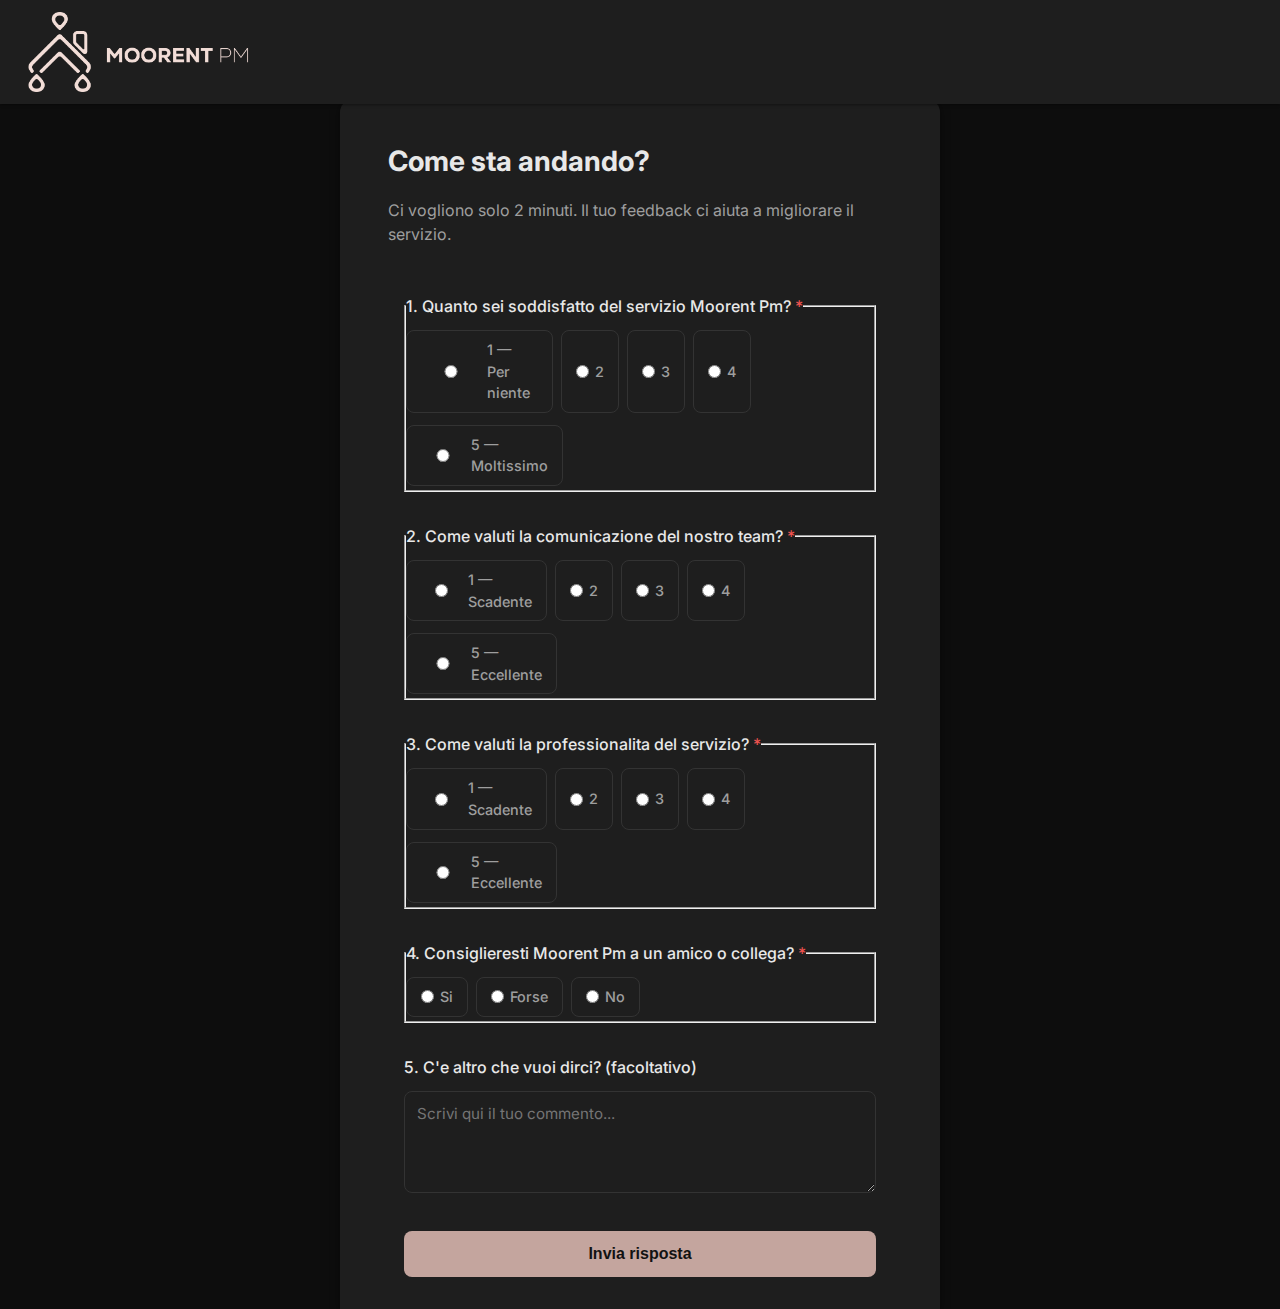
<file: followup.html>
<!DOCTYPE html>
<html lang="it">
<head>
  <meta charset="UTF-8">
  <meta name="viewport" content="width=device-width, initial-scale=1.0">
  <title>Questionario Follow-up - Moorent Pm</title>
  <link rel="preconnect" href="https://fonts.googleapis.com">
  <link rel="preconnect" href="https://fonts.gstatic.com" crossorigin>
  <link href="https://fonts.googleapis.com/css2?family=Inter:wght@400;500;600;700&display=swap" rel="stylesheet">
  <link rel="stylesheet" href="css/main.css">
  <link rel="stylesheet" href="css/steps.css">
  <style>
    .followup-form { max-width: 600px; margin: 0 auto; padding: 24px 16px; }
    .followup-question { margin-bottom: 32px; }
    .followup-question legend { font-size: 1rem; font-weight: 500; color: var(--color-primary); margin-bottom: 12px; display: block; }
    .radio-group { display: flex; flex-wrap: wrap; gap: 8px; }
    .radio-group label { display: flex; align-items: center; gap: 6px; cursor: pointer; padding: 8px 14px; border: 1px solid #333; border-radius: var(--radius); color: var(--color-secondary); font-size: 0.9rem; transition: border-color var(--transition-fast), color var(--transition-fast); }
    .radio-group input[type="radio"] { accent-color: var(--color-accent); }
    .radio-group input[type="radio"]:checked + span { color: var(--color-accent); }
    .radio-group label:has(input:checked) { border-color: var(--color-accent); color: var(--color-accent); }
    textarea { width: 100%; background: #1e1e1e; border: 1px solid #333; border-radius: var(--radius); color: var(--color-primary); padding: 12px; font-family: var(--font-primary); font-size: 0.95rem; resize: vertical; }
    textarea:focus { outline: none; border-color: var(--color-accent); }
    .submit-btn { width: 100%; padding: 14px; background: var(--color-accent); color: #121212; border: none; border-radius: var(--radius); font-size: 1rem; font-weight: 600; cursor: pointer; transition: opacity var(--transition-fast); }
    .submit-btn:disabled { opacity: 0.5; cursor: not-allowed; }
    .status-msg { text-align: center; padding: 24px; border-radius: var(--radius); margin-top: 24px; }
    .status-msg.success { background: #1a3a1a; color: #81c784; border: 1px solid #2e7d32; }
    .status-msg.error { background: #3a1a1a; color: #ef9a9a; border: 1px solid #c62828; }
  </style>
</head>
<body>
  <header>
    <img src="assets/logo-moorent-pm-light.png" alt="Moorent Pm" class="header-logo">
  </header>

  <main class="form-container">
    <section class="form-step active" data-step="0">
      <h2>Come sta andando?</h2>
      <p>Ci vogliono solo 2 minuti. Il tuo feedback ci aiuta a migliorare il servizio.</p>

      <form id="followup-form" class="followup-form" novalidate>

        <!-- Domanda 1: Soddisfazione generale -->
        <fieldset class="followup-question">
          <legend>1. Quanto sei soddisfatto del servizio Moorent Pm? <span style="color:var(--color-error);">*</span></legend>
          <div class="radio-group" role="radiogroup" aria-label="Soddisfazione generale">
            <label>
              <input type="radio" name="soddisfazione" value="1" required>
              <span>1 — Per niente</span>
            </label>
            <label>
              <input type="radio" name="soddisfazione" value="2">
              <span>2</span>
            </label>
            <label>
              <input type="radio" name="soddisfazione" value="3">
              <span>3</span>
            </label>
            <label>
              <input type="radio" name="soddisfazione" value="4">
              <span>4</span>
            </label>
            <label>
              <input type="radio" name="soddisfazione" value="5">
              <span>5 — Moltissimo</span>
            </label>
          </div>
        </fieldset>

        <!-- Domanda 2: Comunicazione -->
        <fieldset class="followup-question">
          <legend>2. Come valuti la comunicazione del nostro team? <span style="color:var(--color-error);">*</span></legend>
          <div class="radio-group" role="radiogroup" aria-label="Comunicazione">
            <label>
              <input type="radio" name="comunicazione" value="1" required>
              <span>1 — Scadente</span>
            </label>
            <label>
              <input type="radio" name="comunicazione" value="2">
              <span>2</span>
            </label>
            <label>
              <input type="radio" name="comunicazione" value="3">
              <span>3</span>
            </label>
            <label>
              <input type="radio" name="comunicazione" value="4">
              <span>4</span>
            </label>
            <label>
              <input type="radio" name="comunicazione" value="5">
              <span>5 — Eccellente</span>
            </label>
          </div>
        </fieldset>

        <!-- Domanda 3: Professionalita -->
        <fieldset class="followup-question">
          <legend>3. Come valuti la professionalita del servizio? <span style="color:var(--color-error);">*</span></legend>
          <div class="radio-group" role="radiogroup" aria-label="Professionalita">
            <label>
              <input type="radio" name="professionalita" value="1" required>
              <span>1 — Scadente</span>
            </label>
            <label>
              <input type="radio" name="professionalita" value="2">
              <span>2</span>
            </label>
            <label>
              <input type="radio" name="professionalita" value="3">
              <span>3</span>
            </label>
            <label>
              <input type="radio" name="professionalita" value="4">
              <span>4</span>
            </label>
            <label>
              <input type="radio" name="professionalita" value="5">
              <span>5 — Eccellente</span>
            </label>
          </div>
        </fieldset>

        <!-- Domanda 4: Consiglieresti -->
        <fieldset class="followup-question">
          <legend>4. Consiglieresti Moorent Pm a un amico o collega? <span style="color:var(--color-error);">*</span></legend>
          <div class="radio-group" role="radiogroup" aria-label="Consiglieresti">
            <label>
              <input type="radio" name="consiglieresti" value="si" required>
              <span>Si</span>
            </label>
            <label>
              <input type="radio" name="consiglieresti" value="forse">
              <span>Forse</span>
            </label>
            <label>
              <input type="radio" name="consiglieresti" value="no">
              <span>No</span>
            </label>
          </div>
        </fieldset>

        <!-- Domanda 5: Nota libera -->
        <div class="followup-question">
          <label for="nota-libera" style="font-size:1rem;font-weight:500;color:var(--color-primary);display:block;margin-bottom:12px;">
            5. C'e altro che vuoi dirci? (facoltativo)
          </label>
          <textarea
            id="nota-libera"
            name="notaLibera"
            rows="4"
            placeholder="Scrivi qui il tuo commento..."></textarea>
        </div>

        <button type="submit" id="followup-submit" class="submit-btn">Invia risposta</button>
      </form>

      <div id="followup-success" class="status-msg success" style="display:none;">
        Grazie per il tuo feedback! Le tue risposte ci aiuteranno a migliorare il servizio.
      </div>
      <div id="followup-error" class="status-msg error" style="display:none;"></div>
    </section>
  </main>

  <!-- Application configuration -->
  <script src="js/config.js"></script>

  <!-- Follow-up form logic -->
  <script>
(function() {
  'use strict';

  // Legge il parametro ?id= dall'URL
  var params = new URLSearchParams(window.location.search);
  var submissionId = params.get('id') || '';

  var form = document.getElementById('followup-form');
  var successMsg = document.getElementById('followup-success');
  var errorMsg = document.getElementById('followup-error');
  var submitBtn = document.getElementById('followup-submit');

  form.addEventListener('submit', function(e) {
    e.preventDefault();

    var formData = new FormData(form);
    var data = {
      submissionId:    submissionId,
      soddisfazione:   formData.get('soddisfazione')   || '',
      comunicazione:   formData.get('comunicazione')   || '',
      professionalita: formData.get('professionalita') || '',
      consiglieresti:  formData.get('consiglieresti')  || '',
      notaLibera:      formData.get('notaLibera')      || ''
    };

    submitBtn.disabled = true;
    submitBtn.textContent = 'Invio in corso...';

    fetch(window.CONFIG.appsScriptUrl, {
      method: 'POST',
      headers: { 'Content-Type': 'text/plain' },
      body: JSON.stringify({ action: 'followup', data: data })
    })
      .then(function(res) { return res.json(); })
      .then(function(result) {
        if (result.success) {
          form.style.display = 'none';
          successMsg.style.display = 'block';
        } else {
          errorMsg.textContent = 'Errore durante l\'invio. Riprova piu tardi.';
          errorMsg.style.display = 'block';
          submitBtn.disabled = false;
          submitBtn.textContent = 'Invia risposta';
        }
      })
      .catch(function() {
        errorMsg.textContent = 'Errore di rete. Controlla la connessione e riprova.';
        errorMsg.style.display = 'block';
        submitBtn.disabled = false;
        submitBtn.textContent = 'Invia risposta';
      });
  });

}());
  </script>
</body>
</html>
</file>
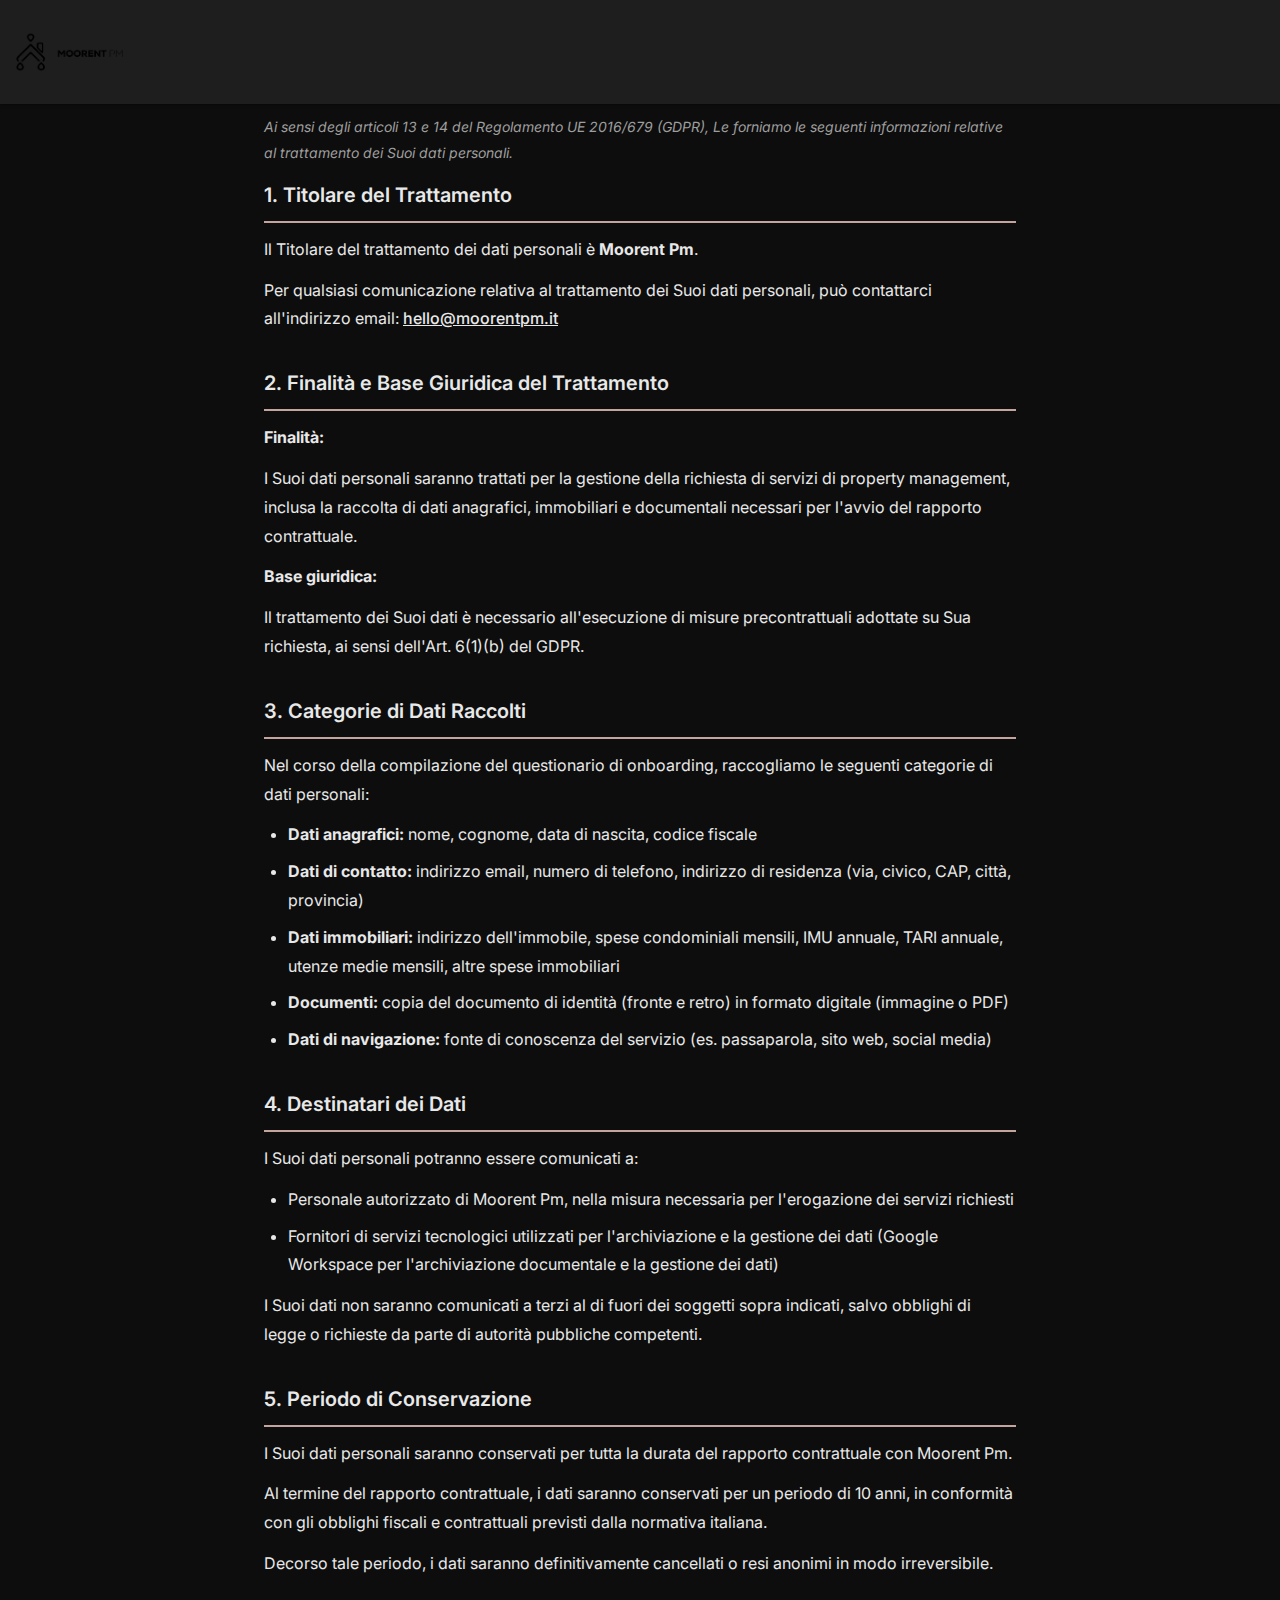
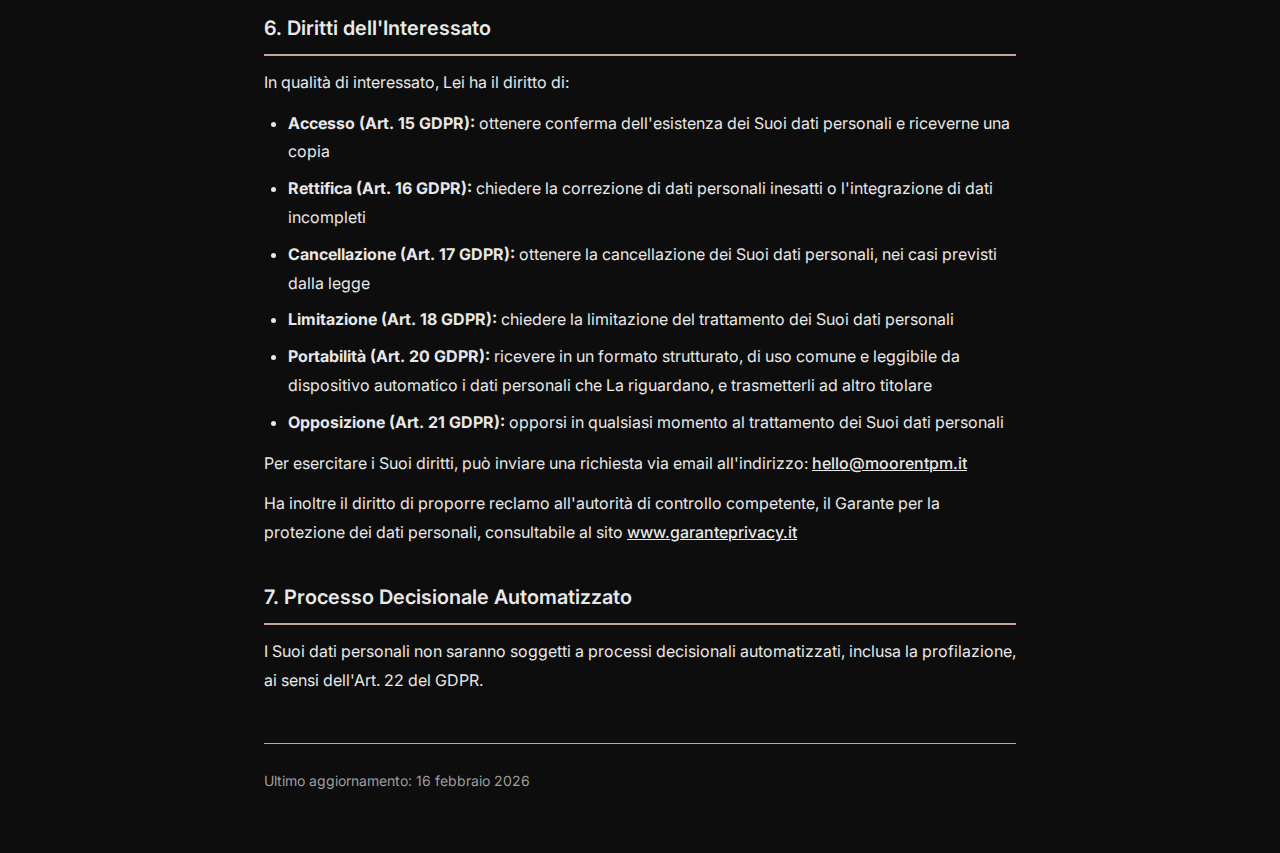
<file: privacy-policy.html>
<!DOCTYPE html>
<html lang="it">
<head>
  <meta charset="UTF-8">
  <meta name="viewport" content="width=device-width, initial-scale=1.0">
  <title>Informativa Privacy - Moorent Pm</title>
  <link rel="preconnect" href="https://fonts.googleapis.com">
  <link rel="preconnect" href="https://fonts.gstatic.com" crossorigin>
  <link href="https://fonts.googleapis.com/css2?family=Inter:wght@400;500;600;700&display=swap" rel="stylesheet">
  <link rel="stylesheet" href="css/main.css">
</head>
<body>
  <header>
    <img src="assets/logo-moorent-pm.png" alt="Moorent Pm" class="header-logo">
  </header>

  <main class="privacy-container">
    <h1>Informativa Privacy</h1>
    <p class="privacy-intro">
      Ai sensi degli articoli 13 e 14 del Regolamento UE 2016/679 (GDPR), Le forniamo le seguenti informazioni relative al trattamento dei Suoi dati personali.
    </p>

    <section>
      <h2>1. Titolare del Trattamento</h2>
      <p>
        Il Titolare del trattamento dei dati personali è <strong>Moorent Pm</strong>.
      </p>
      <p>
        Per qualsiasi comunicazione relativa al trattamento dei Suoi dati personali, può contattarci all'indirizzo email: <a href="mailto:hello@moorentpm.it">hello@moorentpm.it</a>
      </p>
    </section>

    <section>
      <h2>2. Finalità e Base Giuridica del Trattamento</h2>
      <p><strong>Finalità:</strong></p>
      <p>
        I Suoi dati personali saranno trattati per la gestione della richiesta di servizi di property management, inclusa la raccolta di dati anagrafici, immobiliari e documentali necessari per l'avvio del rapporto contrattuale.
      </p>
      <p><strong>Base giuridica:</strong></p>
      <p>
        Il trattamento dei Suoi dati è necessario all'esecuzione di misure precontrattuali adottate su Sua richiesta, ai sensi dell'Art. 6(1)(b) del GDPR.
      </p>
    </section>

    <section>
      <h2>3. Categorie di Dati Raccolti</h2>
      <p>
        Nel corso della compilazione del questionario di onboarding, raccogliamo le seguenti categorie di dati personali:
      </p>
      <ul>
        <li><strong>Dati anagrafici:</strong> nome, cognome, data di nascita, codice fiscale</li>
        <li><strong>Dati di contatto:</strong> indirizzo email, numero di telefono, indirizzo di residenza (via, civico, CAP, città, provincia)</li>
        <li><strong>Dati immobiliari:</strong> indirizzo dell'immobile, spese condominiali mensili, IMU annuale, TARI annuale, utenze medie mensili, altre spese immobiliari</li>
        <li><strong>Documenti:</strong> copia del documento di identità (fronte e retro) in formato digitale (immagine o PDF)</li>
        <li><strong>Dati di navigazione:</strong> fonte di conoscenza del servizio (es. passaparola, sito web, social media)</li>
      </ul>
    </section>

    <section>
      <h2>4. Destinatari dei Dati</h2>
      <p>
        I Suoi dati personali potranno essere comunicati a:
      </p>
      <ul>
        <li>Personale autorizzato di Moorent Pm, nella misura necessaria per l'erogazione dei servizi richiesti</li>
        <li>Fornitori di servizi tecnologici utilizzati per l'archiviazione e la gestione dei dati (Google Workspace per l'archiviazione documentale e la gestione dei dati)</li>
      </ul>
      <p>
        I Suoi dati non saranno comunicati a terzi al di fuori dei soggetti sopra indicati, salvo obblighi di legge o richieste da parte di autorità pubbliche competenti.
      </p>
    </section>

    <section>
      <h2>5. Periodo di Conservazione</h2>
      <p>
        I Suoi dati personali saranno conservati per tutta la durata del rapporto contrattuale con Moorent Pm.
      </p>
      <p>
        Al termine del rapporto contrattuale, i dati saranno conservati per un periodo di 10 anni, in conformità con gli obblighi fiscali e contrattuali previsti dalla normativa italiana.
      </p>
      <p>
        Decorso tale periodo, i dati saranno definitivamente cancellati o resi anonimi in modo irreversibile.
      </p>
    </section>

    <section>
      <h2>6. Diritti dell'Interessato</h2>
      <p>
        In qualità di interessato, Lei ha il diritto di:
      </p>
      <ul>
        <li><strong>Accesso (Art. 15 GDPR):</strong> ottenere conferma dell'esistenza dei Suoi dati personali e riceverne una copia</li>
        <li><strong>Rettifica (Art. 16 GDPR):</strong> chiedere la correzione di dati personali inesatti o l'integrazione di dati incompleti</li>
        <li><strong>Cancellazione (Art. 17 GDPR):</strong> ottenere la cancellazione dei Suoi dati personali, nei casi previsti dalla legge</li>
        <li><strong>Limitazione (Art. 18 GDPR):</strong> chiedere la limitazione del trattamento dei Suoi dati personali</li>
        <li><strong>Portabilità (Art. 20 GDPR):</strong> ricevere in un formato strutturato, di uso comune e leggibile da dispositivo automatico i dati personali che La riguardano, e trasmetterli ad altro titolare</li>
        <li><strong>Opposizione (Art. 21 GDPR):</strong> opporsi in qualsiasi momento al trattamento dei Suoi dati personali</li>
      </ul>
      <p>
        Per esercitare i Suoi diritti, può inviare una richiesta via email all'indirizzo: <a href="mailto:hello@moorentpm.it">hello@moorentpm.it</a>
      </p>
      <p>
        Ha inoltre il diritto di proporre reclamo all'autorità di controllo competente, il Garante per la protezione dei dati personali, consultabile al sito <a href="https://www.garanteprivacy.it" target="_blank" rel="noopener noreferrer">www.garanteprivacy.it</a>
      </p>
    </section>

    <section>
      <h2>7. Processo Decisionale Automatizzato</h2>
      <p>
        I Suoi dati personali non saranno soggetti a processi decisionali automatizzati, inclusa la profilazione, ai sensi dell'Art. 22 del GDPR.
      </p>
    </section>

    <footer class="privacy-footer">
      <p>Ultimo aggiornamento: <time datetime="2026-02-16">16 febbraio 2026</time></p>
    </footer>
  </main>
</body>
</html>
</file>
<file: css/main.css>
/* Design System Tokens */
:root {
  --color-primary: #e8e8e8;
  --color-secondary: #9e9e9e;
  --color-accent: #c4a59e;
  --color-white: #1e1e1e;
  --color-bg: #121212;
  --color-error: #ef5350;
  --font-primary: 'Inter', 'Segoe UI', system-ui, -apple-system, sans-serif;
  --radius: 8px;
  --shadow-sm: 0 1px 3px rgba(0,0,0,0.4);
  --shadow-md: 0 2px 10px rgba(0,0,0,0.5);
  --transition-fast: 150ms ease;
}

/* Reset */
*, *::before, *::after {
  box-sizing: border-box;
  margin: 0;
  padding: 0;
}

html {
  font-size: 16px;
}

body {
  font-family: var(--font-primary);
  color: var(--color-primary);
  background: var(--color-bg);
  min-height: 100vh;
  min-height: 100dvh;
  line-height: 1.5;
}

/* Fixed Header */
header {
  position: fixed;
  top: 0;
  left: 0;
  right: 0;
  z-index: 100;
  background: var(--color-white);
  padding: 12px 16px;
  box-shadow: var(--shadow-sm);
  display: flex;
  flex-direction: column;
  gap: 8px;
}

.header-logo {
  height: 80px;
  width: auto;
  display: block;
}

.progress-container {
  width: 100%;
}

#progress-text {
  font-size: 0.85rem;
  color: var(--color-secondary);
  margin-bottom: 4px;
}

progress {
  width: 100%;
  height: 6px;
  appearance: none;
  border: none;
  border-radius: 3px;
}

progress::-webkit-progress-bar {
  background: #333;
  border-radius: 3px;
}

progress::-webkit-progress-value {
  background: var(--color-accent);
  border-radius: 3px;
  transition: width 300ms;
}

progress::-moz-progress-bar {
  background: var(--color-accent);
  border-radius: 3px;
  transition: width 300ms;
}

/* Mobile-first: Hide logo on very small screens */
@media (max-width: 479px) {
  .header-logo {
    display: none;
  }
}

/* Desktop: Show logo alongside progress */
@media (min-width: 480px) {
  header {
    flex-direction: row;
    align-items: center;
    gap: 24px;
  }

  .header-logo {
    flex-shrink: 0;
  }

  .progress-container {
    flex: 1;
  }
}

/* Form Container */
.form-container {
  padding-top: 100px; /* Account for fixed header */
  padding-left: 16px;
  padding-right: 16px;
  padding-bottom: 100px; /* Account for fixed navigation on mobile */
  max-width: 720px;
  margin: 0 auto;
}

@media (min-width: 768px) {
  body {
    background: #0d0d0d;
  }

  .form-container {
    max-width: 600px;
    margin: 100px auto 0;
    padding: 40px 48px 8px;
    background: var(--color-white);
    border-radius: 12px 12px 0 0;
    box-shadow: var(--shadow-md);
  }
}

/* Form Steps */
.form-step {
  display: none;
}

.form-step.active {
  display: block;
}

.form-step h2 {
  font-size: 1.75rem;
  font-weight: 700;
  margin-bottom: 16px;
  color: var(--color-primary);
}

.form-step p {
  margin-bottom: 24px;
  color: var(--color-secondary);
}

/* Form Fields */
.form-group {
  margin-bottom: 16px;
}

label {
  display: block;
  font-size: 0.875rem;
  font-weight: 500;
  margin-bottom: 4px;
  color: var(--color-primary);
}

input,
select,
textarea {
  width: 100%;
  padding: 12px 16px;
  font-size: 1rem;
  font-family: inherit;
  border: 1px solid #444;
  border-radius: var(--radius);
  background: #2a2a2a;
  color: var(--color-primary);
  transition: border-color var(--transition-fast);
}

select option {
  background: #2a2a2a;
  color: var(--color-primary);
}

input:focus,
select:focus,
textarea:focus {
  outline: none;
  border-color: var(--color-accent);
  box-shadow: 0 0 0 3px rgba(196, 165, 158, 0.2);
}

/* Navigation Bar */
.form-navigation {
  position: fixed;
  bottom: 0;
  left: 0;
  right: 0;
  display: flex;
  gap: 12px;
  padding: 16px;
  padding-bottom: max(16px, env(safe-area-inset-bottom));
  background: var(--color-white);
  box-shadow: 0 -2px 10px rgba(0, 0, 0, 0.4);
}

@media (min-width: 768px) {
  .form-navigation {
    position: static;
    justify-content: center;
    max-width: 600px;
    margin: 0 auto 32px;
    padding: 16px 48px 32px;
    background: var(--color-white);
    border-radius: 0 0 12px 12px;
    box-shadow: var(--shadow-md);
  }
}

/* Buttons */
.btn {
  flex: 1;
  min-height: 48px;
  font-size: 1rem;
  font-weight: 600;
  border: none;
  border-radius: var(--radius);
  cursor: pointer;
  transition: background var(--transition-fast);
}

@media (min-width: 768px) {
  .btn {
    flex: 0 0 auto;
    min-width: 140px;
  }
}

.btn-primary {
  background: var(--color-accent);
  color: var(--color-primary);
}

.btn-primary:hover {
  background: #b59590;
}

.btn-primary:disabled {
  opacity: 0.5;
  cursor: not-allowed;
}

.btn-secondary {
  background: transparent;
  border: 2px solid var(--color-secondary);
  color: var(--color-primary);
}

.btn-secondary:hover {
  background: rgba(158, 158, 158, 0.1);
}

/* Utility Classes */
.hidden {
  display: none !important;
}

/* Privacy Policy Page */
.privacy-container {
  max-width: 800px;
  margin: 0 auto;
  padding: 48px 24px;
  color: var(--color-primary);
  line-height: 1.8;
}

.privacy-container h1 {
  font-size: 28px;
  font-weight: 700;
  margin-bottom: 16px;
}

.privacy-intro {
  color: var(--color-secondary);
  font-size: 14px;
  font-style: italic;
  margin-bottom: 32px;
}

.privacy-container section {
  margin-bottom: 32px;
}

.privacy-container h2 {
  font-size: 20px;
  font-weight: 600;
  margin-bottom: 12px;
  border-bottom: 2px solid var(--color-accent);
  padding-bottom: 8px;
}

.privacy-container p {
  margin-bottom: 12px;
}

.privacy-container ul {
  margin-bottom: 12px;
  margin-left: 24px;
}

.privacy-container li {
  margin-bottom: 8px;
}

.privacy-container a {
  color: var(--color-primary);
  text-decoration: underline;
  font-weight: 500;
}

.privacy-container a:hover {
  color: #ffffff;
}

.privacy-footer {
  margin-top: 48px;
  padding-top: 24px;
  border-top: 1px solid var(--color-accent);
  color: var(--color-secondary);
  font-size: 14px;
}
</file>
<file: css/steps.css>
/* Step-Specific Styles */

/* ========================================
   Welcome Screen (Step 0)
   ======================================== */

.welcome-content {
  text-align: center;
  padding: 24px 0;
}

.welcome-intro {
  font-size: 1.1rem;
  line-height: 1.6;
  margin-bottom: 32px;
  color: var(--color-secondary);
}

.welcome-intro strong {
  color: var(--color-accent);
  font-weight: 600;
}

.checklist-container {
  text-align: left;
  max-width: 480px;
  margin: 0 auto;
}

.checklist-container h3 {
  font-size: 1rem;
  font-weight: 600;
  color: var(--color-primary);
  margin-bottom: 16px;
}

.welcome-checklist {
  list-style: none;
  padding: 0;
}

.welcome-checklist li {
  display: flex;
  gap: 12px;
  padding: 12px 0;
  border-bottom: 1px solid #333;
}

.welcome-checklist li:last-child {
  border-bottom: none;
}

.checklist-icon {
  flex-shrink: 0;
  width: 24px;
  height: 24px;
  border-radius: 50%;
  background: var(--color-accent);
  color: var(--color-primary);
  display: flex;
  align-items: center;
  justify-content: center;
  font-weight: 600;
  font-size: 0.875rem;
}


/* ========================================
   Form Layout (Steps 1-2)
   ======================================== */

/* Two-column responsive layout */
.form-row {
  display: flex;
  flex-direction: column;
  gap: 16px;
}

/* Desktop: two columns */
@media (min-width: 768px) {
  .form-row {
    flex-direction: row;
    gap: 16px;
  }

  .form-row .form-group {
    flex: 1;
  }

  /* Override form.css max-width for inputs inside form-row */
  .form-row input,
  .form-row select,
  .form-row textarea {
    max-width: none;
  }
}

/* Visual section separators */
.field-section {
  margin-bottom: 32px;
  padding-bottom: 24px;
  border-bottom: 1px solid #333;
}

.field-section:last-child {
  border-bottom: none;
  padding-bottom: 0;
}

.section-title {
  font-size: 1rem;
  font-weight: 600;
  color: var(--color-primary);
  margin-bottom: 16px;
}

/* Field hints */
.field-hint {
  display: block;
  font-size: 0.8125rem;
  color: var(--color-secondary);
  margin-top: 4px;
  line-height: 1.4;
}


/* ========================================
   Date Input (Modern Style)
   ======================================== */

input[type="date"] {
  appearance: none;
  -webkit-appearance: none;
  position: relative;
  cursor: pointer;
}

/* Custom calendar icon */
input[type="date"]::-webkit-calendar-picker-indicator {
  background: transparent;
  cursor: pointer;
  padding: 4px;
  margin-right: -4px;
  opacity: 0.6;
  filter: invert(1);
  transition: opacity var(--transition-fast);
}

input[type="date"]::-webkit-calendar-picker-indicator:hover {
  opacity: 1;
}

/* Placeholder color for empty date */
input[type="date"]:invalid {
  color: var(--color-secondary);
}

input[type="date"]:valid {
  color: var(--color-primary);
}


/* ========================================
   Info Icons (IMMO-08)
   ======================================== */

.info-icon {
  display: inline-flex;
  align-items: center;
  justify-content: center;
  width: 20px;
  height: 20px;
  border-radius: 50%;
  border: 1px solid var(--color-secondary);
  background: transparent;
  color: var(--color-secondary);
  font-size: 0.875rem;
  cursor: help;
  margin-left: 4px;
  vertical-align: middle;
}

.info-icon:hover,
.info-icon:focus {
  background: var(--color-accent);
  border-color: var(--color-accent);
  outline: 2px solid var(--color-accent);
  outline-offset: 2px;
}


/* ========================================
   Total Summary (Step 2)
   ======================================== */

.total-summary {
  display: flex;
  justify-content: space-between;
  align-items: center;
  padding: 16px;
  margin-top: 24px;
  background: #2a2a2a;
  border: 2px solid var(--color-accent);
  border-radius: var(--radius);
  font-size: 1.1rem;
}

.total-value {
  font-size: 1.5rem;
  font-weight: 700;
  color: var(--color-primary);
}


/* ========================================
   Chip Selection (Step 4)
   ======================================== */

.chip-group {
  display: flex;
  flex-wrap: wrap;
  gap: 12px;
  margin-top: 16px;
}

.chip-input {
  /* Hide radio button visually but keep accessible */
  position: absolute;
  opacity: 0;
  pointer-events: none;
}

.chip-label {
  display: inline-flex;
  align-items: center;
  justify-content: center;
  min-height: 44px; /* iOS touch target minimum */
  padding: 10px 20px;
  border: 2px solid #444;
  border-radius: 24px; /* Pill shape */
  background: var(--color-white);
  color: var(--color-primary);
  font-size: 1rem;
  font-weight: 500;
  cursor: pointer;
  transition: all 150ms ease;
  user-select: none;
}

/* Hover state */
.chip-label:hover {
  border-color: var(--color-accent);
  background: rgba(196, 165, 158, 0.08);
}

/* Focus state (keyboard navigation) */
.chip-input:focus + .chip-label {
  outline: 2px solid var(--color-accent);
  outline-offset: 2px;
}

/* Selected state */
.chip-input:checked + .chip-label {
  border-color: var(--color-accent);
  background: var(--color-accent);
  color: var(--color-primary);
  font-weight: 600;
  box-shadow: 0 2px 4px rgba(0, 0, 0, 0.4);
}

/* Disabled state */
.chip-input:disabled + .chip-label {
  opacity: 0.5;
  cursor: not-allowed;
}

/* Mobile: two-column chips for easier tapping */
@media (max-width: 480px) {
  .chip-label {
    flex: 1 1 calc(50% - 6px); /* Two columns with gap */
    min-width: 140px;
  }
}

/* Conditional field */
.conditional-field {
  margin-top: 24px;
  transition: all 300ms ease;
}


/* ========================================
   Review/Summary Page (Step 5)
   ======================================== */

.review-section {
  margin-bottom: 32px;
  padding: 20px;
  background: #2a2a2a;
  border-radius: var(--radius);
}

.review-header {
  display: flex;
  justify-content: space-between;
  align-items: center;
  margin-bottom: 16px;
  padding-bottom: 12px;
  border-bottom: 2px solid var(--color-accent);
}

.review-header h3 {
  margin: 0;
  font-size: 1.25rem;
  color: var(--color-primary);
}

.btn-edit {
  padding: 8px 16px;
  font-size: 0.875rem;
  font-weight: 600;
  background: transparent;
  border: 2px solid var(--color-secondary);
  border-radius: var(--radius);
  color: var(--color-primary);
  cursor: pointer;
  transition: all 150ms ease;
}

.btn-edit:hover {
  background: var(--color-accent);
  border-color: var(--color-accent);
}

.review-data {
  display: grid;
  grid-template-columns: 1fr 2fr;
  gap: 12px 16px;
  margin: 0;
}

.review-data dt {
  font-weight: 600;
  color: var(--color-secondary);
  font-size: 0.875rem;
}

.review-data dd {
  margin: 0;
  color: var(--color-primary);
  font-size: 1rem;
}

.review-highlight {
  font-size: 1.25rem;
  font-weight: 700;
  color: var(--color-primary);
}

/* Document status badges */
.status-badge {
  display: inline-block;
  padding: 4px 12px;
  border-radius: 12px;
  font-size: 0.8125rem;
  font-weight: 600;
}

.status-missing {
  background: #3b1a1a;
  color: #ef9a9a;
}

.status-uploaded {
  background: #1b3320;
  color: #a5d6a7;
}

/* Mobile: stack label/value vertically */
@media (max-width: 480px) {
  .review-data {
    grid-template-columns: 1fr;
    gap: 4px;
  }

  .review-data dt {
    margin-top: 12px;
  }

  .review-data dt:first-child {
    margin-top: 0;
  }
}


/* ========================================
   Document Upload (Step 3)
   ======================================== */

/* Document note */
.doc-note {
  text-align: center;
  color: var(--color-secondary);
  font-size: 0.9375rem;
  margin-bottom: 24px;
}

/* Upload zones container */
.upload-zones {
  display: flex;
  flex-direction: column;
  gap: 24px;
}

@media (min-width: 768px) {
  .upload-zones {
    flex-direction: row;
    gap: 24px;
  }
  .upload-zone {
    flex: 1;
  }
}

/* Upload zone and label */
.upload-zone {
  position: relative;
}

.upload-label {
  display: block;
  font-weight: 700;
  font-size: 0.875rem;
  color: var(--color-primary);
  margin-bottom: 8px;
}

/* Dropzone (empty state) */
.dropzone {
  display: flex;
  flex-direction: column;
  align-items: center;
  justify-content: center;
  min-height: 180px;
  border: 2px dashed #5a4540;
  border-radius: var(--radius);
  background: transparent;
  cursor: pointer;
  padding: 24px;
  transition: border-color var(--transition-fast), background var(--transition-fast);
}

.dropzone:hover {
  background: rgba(196, 165, 158, 0.08);
  border-color: #7a6560;
}

.dropzone:focus {
  outline: 2px solid var(--color-accent);
  outline-offset: 2px;
}

/* Upload icon */
.icon-upload {
  color: #c4a59e;
  margin-bottom: 12px;
}

/* Dropzone text */
.dropzone-text {
  font-size: 0.9375rem;
  color: var(--color-primary);
  font-weight: 500;
  margin-bottom: 4px;
}

.dropzone-hint {
  font-size: 0.8125rem;
  color: var(--color-secondary);
}

/* Drag-over state (applied by JS) */
.dropzone.drag-over {
  background: rgba(196, 165, 158, 0.12);
  border-color: var(--color-primary);
  border-style: solid;
}

/* Has-file state */
.upload-zone.has-file .dropzone {
  display: none;
}

.upload-zone.has-file .upload-preview {
  display: flex;
}

/* Preview container */
.upload-preview {
  display: none;
  flex-direction: column;
  align-items: center;
  padding: 16px;
  border: 2px solid var(--color-accent);
  border-radius: var(--radius);
  background: #2a2a2a;
  gap: 12px;
}

.preview-thumbnail {
  width: 160px;
  height: 120px;
  display: flex;
  align-items: center;
  justify-content: center;
  overflow: hidden;
  border-radius: 4px;
}

.preview-thumbnail img {
  width: 100%;
  height: 100%;
  object-fit: cover;
}

.preview-info {
  text-align: center;
}

.preview-filename {
  display: block;
  font-size: 0.875rem;
  font-weight: 500;
  color: var(--color-primary);
  word-break: break-all;
}

.preview-size {
  display: block;
  font-size: 0.8125rem;
  color: var(--color-secondary);
  margin-top: 2px;
}

/* Remove button */
.btn-remove {
  padding: 8px 16px;
  font-size: 0.875rem;
  font-weight: 600;
  background: transparent;
  border: 2px solid #ef5350;
  border-radius: var(--radius);
  color: #ef5350;
  cursor: pointer;
  transition: all 150ms ease;
}

.btn-remove:hover {
  background: #ef5350;
  color: #1e1e1e;
}

/* Error message */
.upload-error {
  font-size: 0.8125rem;
  color: #ef9a9a;
  margin-top: 8px;
  text-align: center;
}

/* PDF preview icon */
.preview-pdf-icon {
  width: 48px;
  height: 48px;
  color: #ef9a9a;
}


/* ========================================
   Privacy & Invio (Step 6)
   ======================================== */

.privacy-section {
  display: flex;
  flex-direction: column;
  gap: 32px;
}

.privacy-notice {
  background: var(--color-accent);
  padding: 24px;
  border-radius: var(--radius);
}

.privacy-notice h3 {
  color: #1e1e1e;
  margin-bottom: 12px;
  font-size: 18px;
}

.privacy-notice p {
  color: #1e1e1e;
  margin-bottom: 16px;
  line-height: 1.6;
}

.btn-privacy-link {
  display: inline-block;
  padding: 10px 20px;
  background: #1e1e1e;
  color: var(--color-primary);
  text-decoration: none;
  border-radius: 4px;
  font-weight: 500;
  transition: background var(--transition-fast);
}

.btn-privacy-link:hover {
  background: #0d0d0d;
}

.consent-container {
  padding: 24px;
  border: 2px solid var(--color-accent);
  border-radius: var(--radius);
}

.checkbox-label {
  display: flex;
  align-items: flex-start;
  gap: 12px;
  cursor: pointer;
  font-size: 16px;
  line-height: 1.5;
}

.checkbox-label input[type="checkbox"] {
  margin-top: 4px;
  width: 20px;
  height: 20px;
  cursor: pointer;
  flex-shrink: 0;
}

.checkbox-text {
  flex: 1;
  color: var(--color-primary);
}

.checkbox-text a {
  color: var(--color-primary);
  text-decoration: underline;
  font-weight: 500;
}

.checkbox-text a:hover {
  color: #ffffff;
}

.submit-container {
  display: flex;
  flex-direction: column;
  align-items: center;
  gap: 12px;
}

.btn-submit {
  font-size: 18px;
  padding: 16px 48px;
  min-width: 250px;
}

.btn-submit:disabled {
  background: var(--color-secondary);
  cursor: not-allowed;
  opacity: 0.6;
}

.btn-submit.loading {
  position: relative;
  color: transparent;
}

.btn-submit.loading::after {
  content: "";
  position: absolute;
  width: 16px;
  height: 16px;
  top: 50%;
  left: 50%;
  margin-left: -8px;
  margin-top: -8px;
  border: 2px solid var(--color-white);
  border-radius: 50%;
  border-top-color: transparent;
  animation: spinner 0.6s linear infinite;
}

@keyframes spinner {
  to {
    transform: rotate(360deg);
  }
}

.submit-hint {
  color: var(--color-secondary);
  font-size: 14px;
  text-align: center;
  max-width: 400px;
}

.loading-message {
  color: var(--color-primary);
  font-size: 16px;
  text-align: center;
  font-weight: 500;
  animation: fadeInMessage 0.4s ease;
}

@keyframes fadeInMessage {
  from { opacity: 0; transform: translateY(-4px); }
  to { opacity: 1; transform: translateY(0); }
}


/* ========================================
   Success State
   ======================================== */

.success-container {
  display: flex;
  flex-direction: column;
  align-items: center;
  justify-content: center;
  text-align: center;
  padding: 48px 24px;
  min-height: 400px;
}

.success-icon {
  margin-bottom: 24px;
}

.success-container h2 {
  color: var(--color-primary);
  font-size: 32px;
  margin-bottom: 16px;
  font-weight: 600;
}

.success-message {
  color: var(--color-primary);
  font-size: 18px;
  margin-bottom: 8px;
  line-height: 1.6;
}

.success-hint {
  color: var(--color-secondary);
  font-size: 16px;
  line-height: 1.6;
}
</file>
